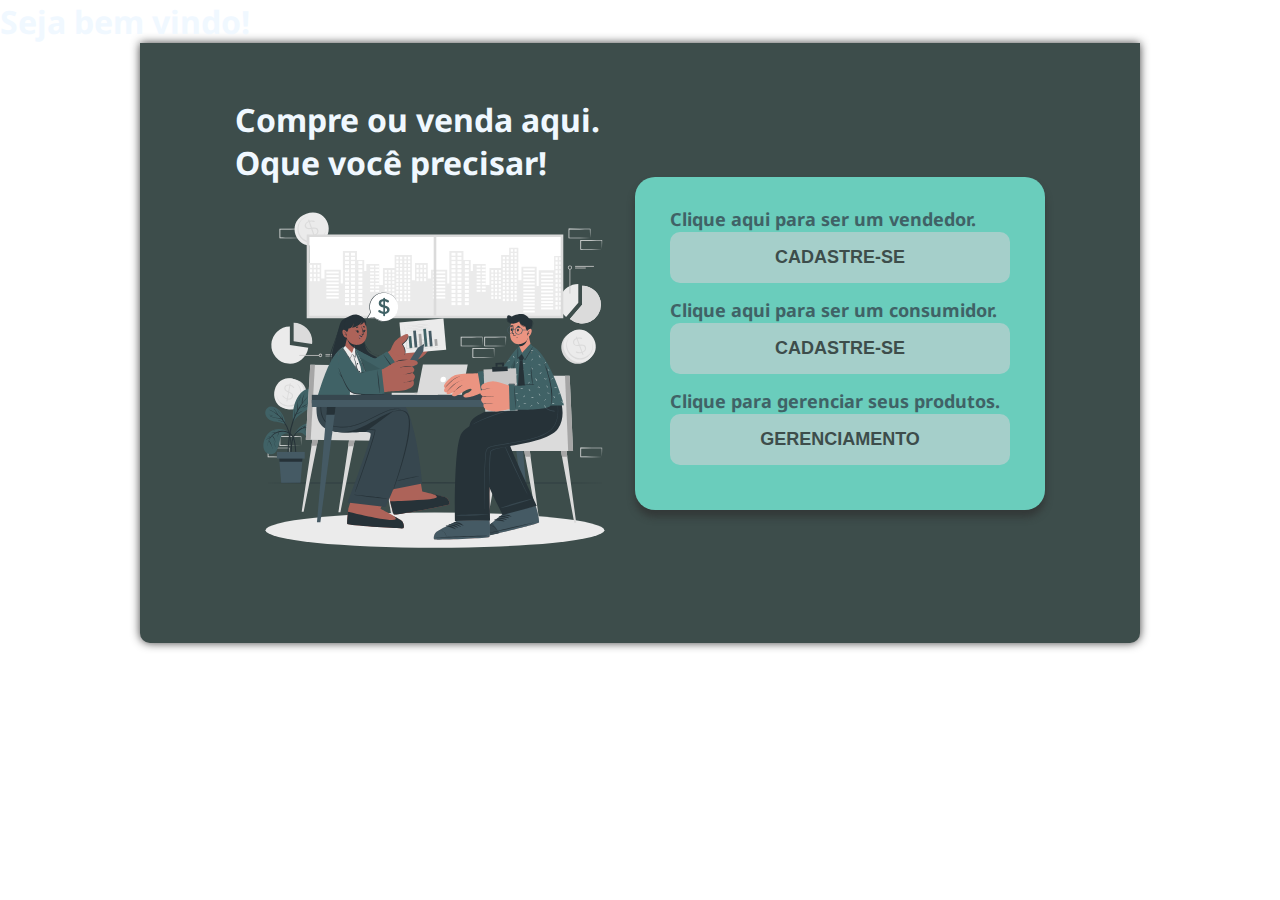
<file: index.html>
<!DOCTYPE html>
<html lang="pt-br">
<head>
    <meta charset="UTF-8">
    <meta name="viewport" content="width=device-width, initial-scale=1.0">
    <title>Compras e vendas</title>
    
    <link rel="stylesheet" href="style.css">
</head>
<body>
    <h1> Seja bem vindo! </h1>
    <div class="main-cadastro">
        <div class="left-cadastro">
            <h1>Compre ou venda aqui.      <br>  Oque você precisar!</h1>
            <img src="imag.svg" alt="anima" width="400" class="imagem-embaixo">
        </div>
        <div class="right-cadastro">
        <div class="card-cadastro">
        
            <div class="textfield">
                <label for="vendedor"> Clique aqui para ser um vendedor.</label>
                 <button onclick="mostrarTela('vendedor')"><a href="vendedor.html">Cadastre-se</a></button>
                
            </div>
            <div class="textfield">
                <label for="comprador"> Clique aqui para ser um consumidor.</label>
                 <button onclick="mostrarTela('consumidor')"><a href="consumidor.html">Cadastre-se</a></button> 
                
            </div>
            <div class="textfield">
                <label for="vendedor"> Clique  para gerenciar seus produtos.</label>
                 <button onclick="mostrarTela('gerenciamento')"><a href="produtos.html">Gerenciamento</a></button>
                
            </div>
        </div>
    </div>
    </div>
    <script src="./script.js">

    </script>
</body>
</html>
</file>
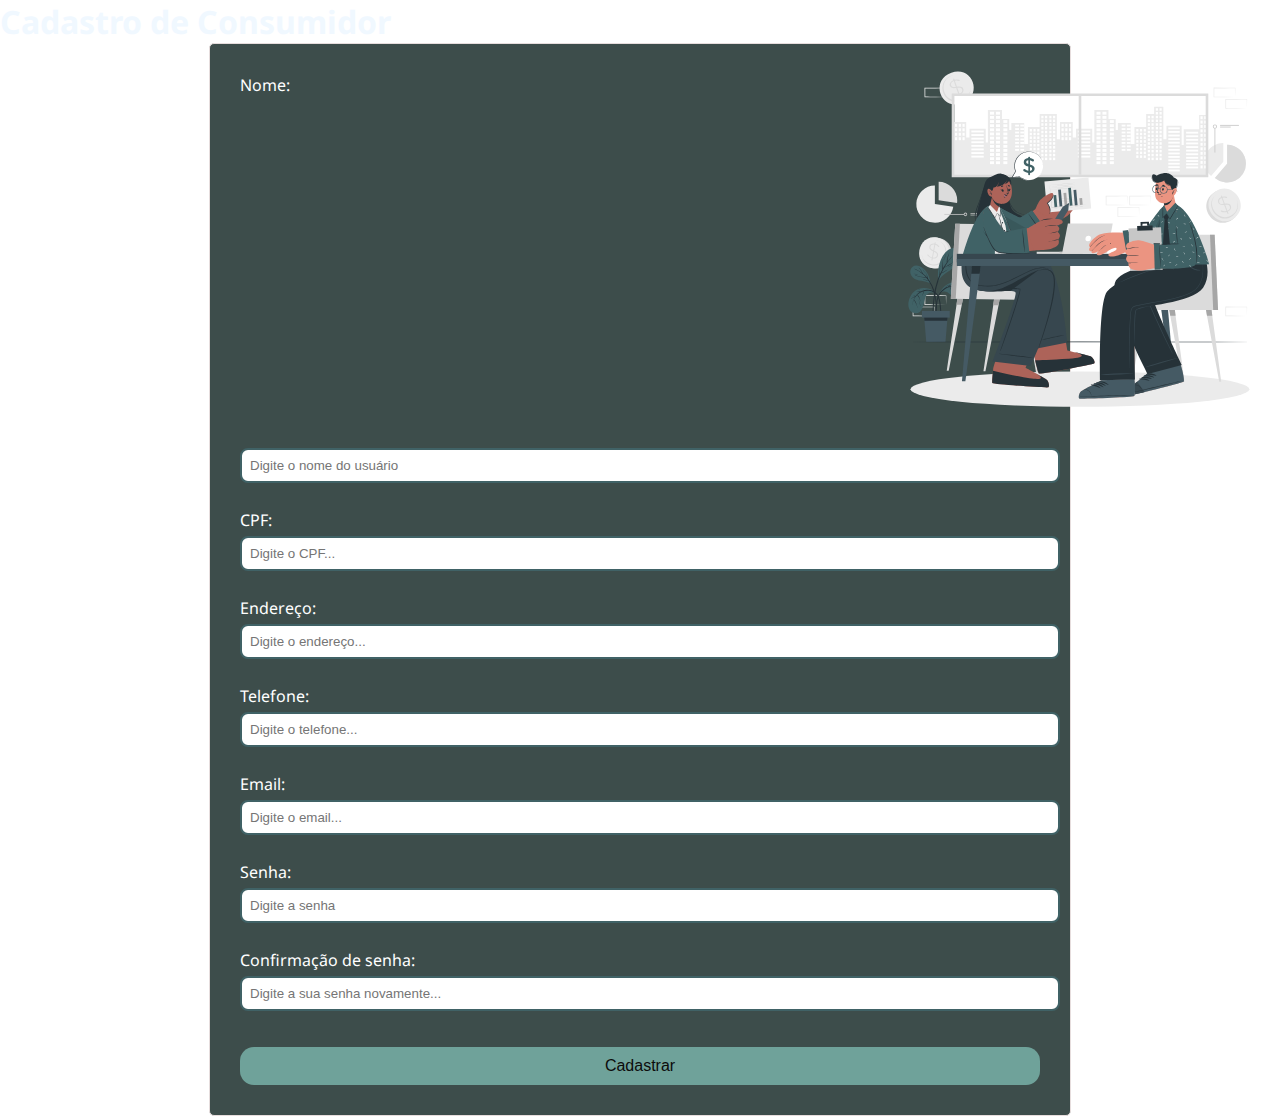
<file: consumidor.html>
<!DOCTYPE html>
<html lang="pt-br">
<head>
    <meta charset="UTF-8">
    <meta name="viewport" content="width=device-width, initial-scale=1.0">
    <title>Cadastro de consumidor</title>
    <link rel="stylesheet" href="style.css">
</head>
<body>
    <h1> Cadastro de Consumidor</h1>
     <img src="imag.svg" alt="anima" width="400" class="imagem-direita">
    <form id="form" class="form">
        <div class="form-content">
            <label for="username">Nome:</label>
             <input 
             type="text" 
             id="username"
             placeholder="Digite o nome do usuário"
             name="nome" >
             <p>Aqui vai a mensagem de erro</p>
        </div>

        <div class="form-content">
            <label for="CPF">CPF:</label>
             <input 
             type="text" 
             id="CPF"
             placeholder="Digite o CPF..."
             name="CPF" >
             <p>Aqui vai a mensagem de erro</p>
        </div>
        <div class="form-content">
            <label for="endereco">Endereço:</label>
             <input 
             type="text" 
             id="endereco"
             placeholder="Digite o endereço..."
             name="endereço" >
             <p>Aqui vai a mensagem de erro</p>
        </div>

        <div class="form-content">
            <label for="telefone">Telefone:</label>
             <input 
             type="tel" 
             id="telefone"
             placeholder="Digite o telefone..."
             name="telefone" >
             <p>Aqui vai a mensagem de erro</p>
        </div>
        
        <div class="form-content">
            <label for="email">Email:</label>
             <input 
             type="email" 
             id="email"
             placeholder="Digite o email..."
             name="email" >
             <p>Aqui vai a mensagem de erro</p>
        </div>

        <div class="form-content">
            <label for="password">Senha:</label>
             <input 
             type="password" 
             id="password"
             placeholder="Digite a senha"
             name="password" >
             <p>Aqui vai a mensagem de erro</p>
        </div>

        <div class="form-content">
            <label for="password-confirmation">Confirmação de senha:</label>
             <input 
             type="password" 
             id="password-confirmation"
             placeholder="Digite a sua senha novamente..."
             name="password-confirmation" >
             <p>Aqui vai a mensagem de erro</p>
        </div>

        <button type="submit">Cadastrar</button>
    </form>

    <script src="script.js"></script>
</body>
</html>
</file>
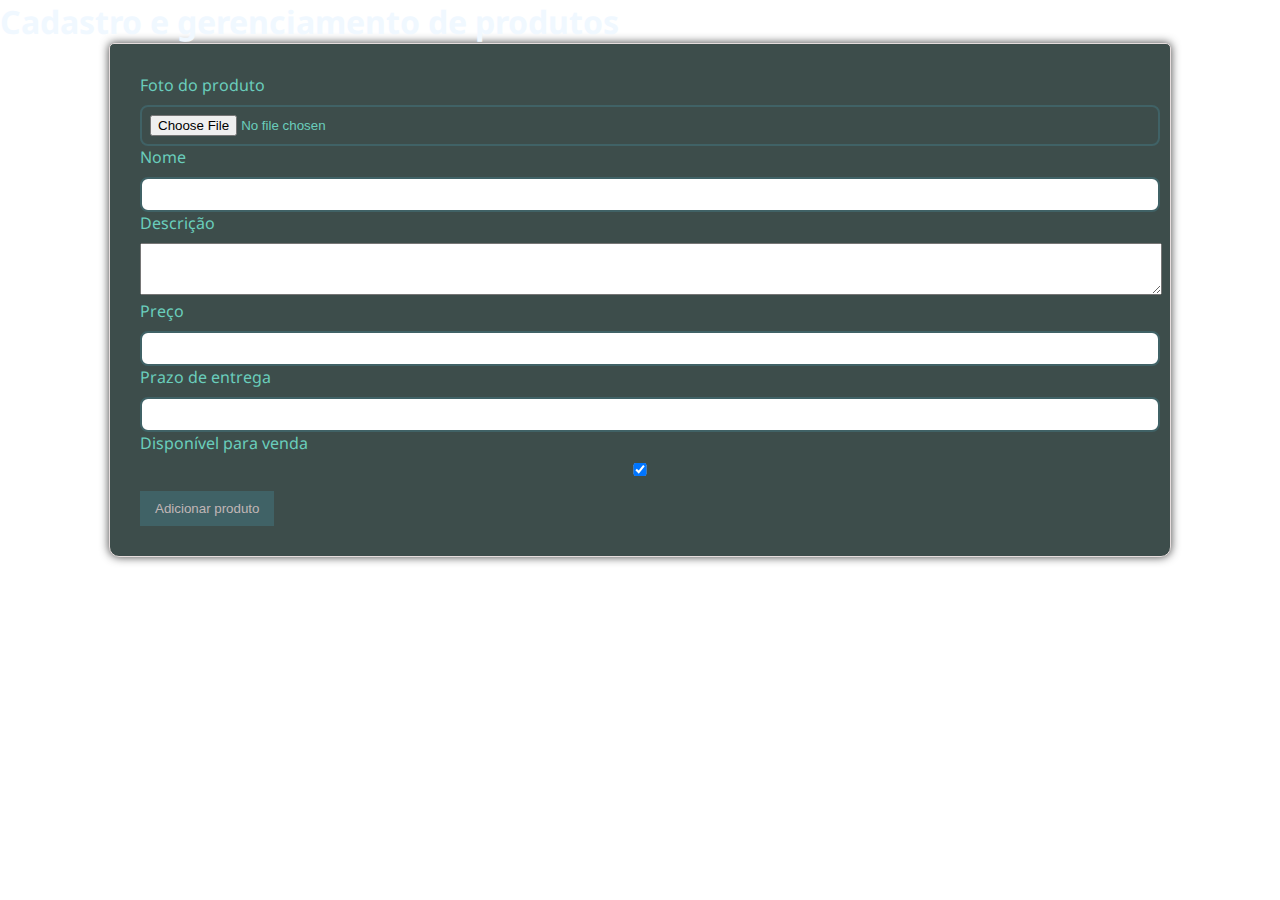
<file: produtos.html>
<!DOCTYPE html>
<html lang="pt-br">
<head>
    <meta charset="UTF-8">
    <meta name="viewport" content="width=device-width, initial-scale=1.0">
    <title>Gerencie seus produtos</title>
    <link rel="stylesheet" href="style.css">
</head>
<body>
    <h1>Cadastro e gerenciamento de produtos</h1>
    <form id="form-produto" class= "form-produto">
        <label>Foto do produto</label>
        <input type="file" id="foto" name="foto">
        <label>Nome</label>
        <input type="text" id="nomeProduto" required>
        <label>Descrição</label>
        <textarea id="descricao" required></textarea>
        <label>Preço</label>
        <input type="number" id="preco" step="0.01" required>
        <label>Prazo de entrega</label>
        <input type="text" id="prazo" required>
        <label>Disponível para venda</label>
        <input type="checkbox" id="disponivel" checked>
        <button type="submit">Adicionar produto</button>
    </form>

    <div id="lista-produtos"></div>
    <script>
        var produtos = [];
        document.getElementById("form-produto").addEventListener("submit", function (event) {
            event.preventDefault();
            var fotoInput = document.getElementById("foto");
            var file = fotoInput.files[0];
            if (file) {
                var reader = new FileReader();
                reader.onload = function () {
                    adicionarProduto(reader.result);
                };
                reader.readAsDataURL(file);
            } else {
                adicionarProduto("");
            }
        });

        function adicionarProduto(imagemBase64) {
            var produto = {
                id: Date.now(),
                foto: imagemBase64,
                nome: document.getElementById("nomeProduto").value,
                descricao: document.getElementById("descricao").value,
                preco: document.getElementById("preco").value,
                prazo: document.getElementById("prazo").value,
                disponivel: document.getElementById("disponivel").checked
            };
            produtos.push(produto);
            atualizarListaProdutos();
            document.getElementById("form-produto").reset();
        }

        function atualizarListaProdutos() {
            var lista = document.getElementById("lista-produtos");
            lista.innerHTML = "<h3>Produtos Cadastrados</h3>";
            produtos.forEach(function (prod) {
                var div = document.createElement("div");
                div.className = "produto";
                div.innerHTML = `
                    <img src="${prod.foto}" alt="Foto" width="100"><br>
                    <strong>${prod.nome}</strong><br>
                    ${prod.descricao}<br>
                    Preço: R$ ${prod.preco} | Prazo: ${prod.prazo}<br>
                    Disponível: <input type="checkbox" onchange="toggleDisponibilidade(${prod.id})" ${prod.disponivel ? "checked" : ""}><br>
                    <button onclick="editarProduto(${prod.id})">Editar</button>
                    <button onclick="excluirProduto(${prod.id})">Excluir</button>
                `;
                lista.appendChild(div);
            });
        }

        function excluirProduto(id) {
            var index = produtos.findIndex(function (p) { return p.id === id; });
            if (index > -1) {
                produtos.splice(index, 1);
                atualizarListaProdutos();
            }
        }
        function editarProduto(id) {
            var prod = produtos.find(function (p) { return p.id === id; });
            document.getElementById("nomeProduto").value = prod.nome;
            document.getElementById("descricao").value = prod.descricao;
            document.getElementById("preco").value = prod.preco;
            document.getElementById("prazo").value = prod.prazo;
            document.getElementById("disponivel").checked = prod.disponivel;
            excluirProduto(id); // remove o antigo para re-adicionar
        }

        function toggleDisponibilidade(id) {
            var prod = produtos.find(function (p) { return p.id === id; });
            if (prod) {
                prod.disponivel = !prod.disponivel;
                atualizarListaProdutos();
            }
        }
    </script>
</body>
</html>
</file>
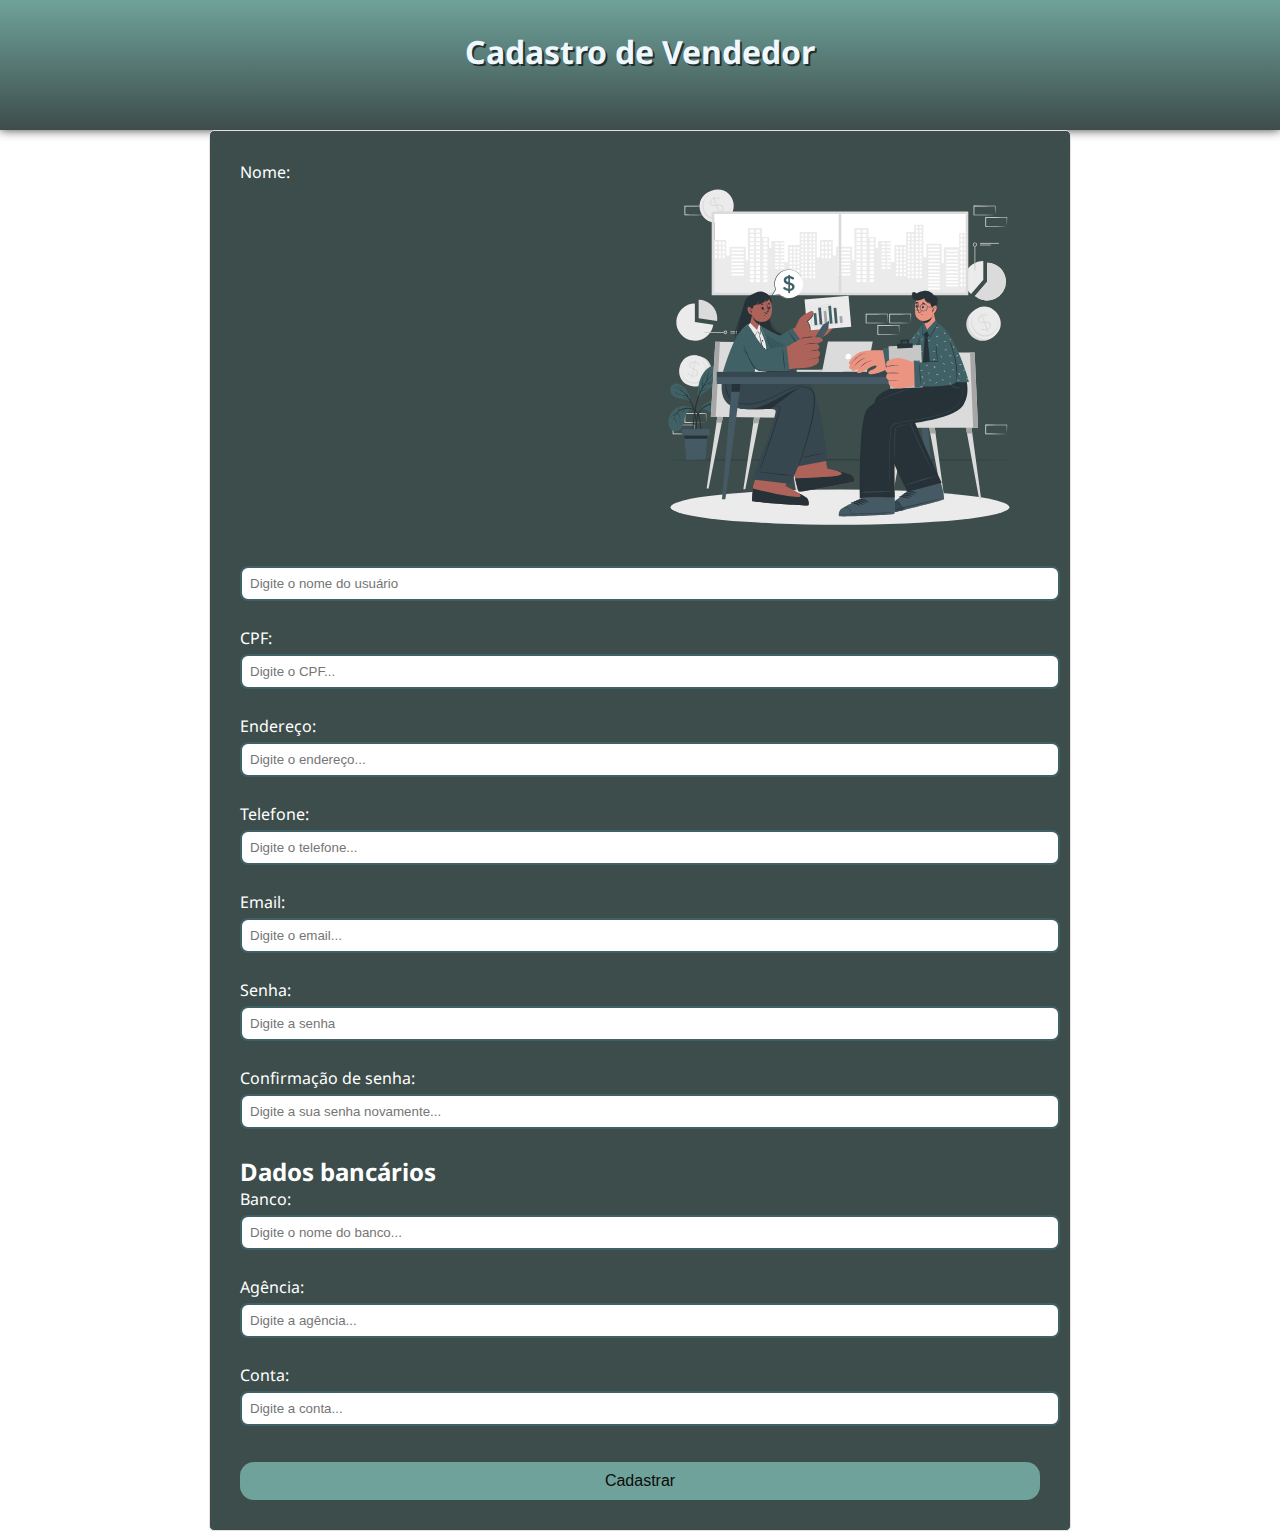
<file: vendedor.html>
<!DOCTYPE html>
<html lang="pt-br">
<head>
    <meta charset="UTF-8">
    <meta name="viewport" content="width=device-width, initial-scale=1.0">
    <title>Cadastro de vendedor</title>
    <link rel="stylesheet" href="style.css">
</head>
<body>
    <header>
        <h1> Cadastro de Vendedor </h1>
    </header>
    <form id="form" class="form">
        <img src="imag.svg" alt="anima" width="400" class="imagem-direita">
    
        <div class="form-content">
            <label for="username" >Nome:</label>
             <input 
             type="text" 
             id="username"
             placeholder="Digite o nome do usuário"
             name="nome" 
             required>
             <p>Aqui vai a mensagem de erro</p>
        </div>

        <div class="form-content">
            <label for="CPF">CPF:</label>
             <input 
             type="text" 
             id="CPF"
             placeholder="Digite o CPF..."
             name="CPF" 
             required>
             <p>Aqui vai a mensagem de erro</p>
        </div>
        <div class="form-content">
            <label for="endereco">Endereço:</label>
             <input 
             type="text" 
             id="endereco"
             placeholder="Digite o endereço..."
             required>
             <p>Aqui vai a mensagem de erro</p>
        </div>

        <div class="form-content">
            <label for="telefone">Telefone:</label>
             <input 
             type="tel" 
             id="telefone"
             placeholder="Digite o telefone..."
             name="telefone" 
             required>
             <p>Aqui vai a mensagem de erro</p>
        </div>
        
        <div class="form-content">
            <label for="email">Email:</label>
             <input 
             type="email" 
             id="email"
             placeholder="Digite o email..."
             name="email" 
             required>
             <p>Aqui vai a mensagem de erro</p>
        </div>

        <div class="form-content">
            <label for="password">Senha:</label>
             <input 
             type="password" 
             id="password"
             placeholder="Digite a senha"
             name="password" 
             required>
             <p>Aqui vai a mensagem de erro</p>
        </div>

        <div class="form-content">
            <label for="password-confirmation">Confirmação de senha:</label>
             <input 
             type="password" 
             id="password-confirmation"
             placeholder="Digite a sua senha novamente..."
             name="agencia"
             required >
             <p>Aqui vai a mensagem de erro</p>
        </div>

         <h3> Dados bancários</h3>

        <div class="form-content">
            <label for="banco">Banco:</label>
             <input 
             type="text" 
             id="banco"
             placeholder="Digite o nome do banco..."
             name="banco" 
             required>
             <p>Aqui vai a mensagem de erro</p>
        </div>

        <div class="form-content">
            <label for="agencia">Agência:</label>
             <input 
             type="number" 
             id="agencia"
             placeholder="Digite a agência..."
             name="agencia"
             required >
             <p>Aqui vai a mensagem de erro</p>
        </div>

        
        <div class="form-content">
            <label for="conta">Conta:</label>
             <input 
             type="number" 
             id="conta"
             placeholder="Digite a conta..."
             name="conta" 
             required>
             <p>Aqui vai a mensagem de erro</p>
        </div>

        <button type="submit">Cadastrar</button>
    </form>

    <script src="script.js"></script>

</body>
</html>
</file>
<file: style.css>
@import url('https://fonts.googleapis.com/css2?family=Inter:ital,opsz,wght@0,14..32,100..900;1,14..32,100..900&family=Noto+Sans:ital,wght@0,100..900;1,100..900&family=Roboto:ital,wght@0,100..900;1,100..900&display=swap');
body {
    font-family: 'Noto Sans', sans-serif;
    background-color: rgb(255, 255, 255);
    }

:root{
        --cor0:#edf5f7;
        --cor1:#4CD9C1;
        --cor2:#6ACDBC;
        --cor3:#6FA29A;
        --cor4:#406266;
        --cor5:#3D4D4B;
    }

*{
    margin: 0px;
    padding: 0px; 
}

header{
    background-image: linear-gradient(to bottom, var(--cor3), var(--cor5));
    min-height: 100px;
    text-align: center;
    padding-top: 30px;
    text-shadow: 2px 2px 0px rgba(0, 0, 0, 0.637);
    box-shadow: 0px 0px 10px rgba(0, 0, 0, 0.753);
}

header> p{
    color: rgb(166, 216, 209);
    margin: auto;   
    font-weight: bold;
    font-size: x-large;
    text-shadow: 2px 2px 0px rgba(0, 0, 0, 0.637);
 }

.main-cadastro{
    max-width: 1000px;
    min-width: 350px;
    min-height: 600px;
    margin: auto;
    background:var(--cor5);
    display: flex;
    justify-content: center;
    align-items: center;
    color: var(--cor2);
    box-shadow: 0px 0px 10px rgba(0, 0, 0, 0.753);
    border-bottom-left-radius: 10px;
    border-bottom-right-radius: 10px;
}


.textfield>button>a{
    color: var(--cor5);
    text-decoration: none;
    font-size: large;
}

.left-cadastro>img{
    max-width: 100%;
    margin: auto;
}

.right-cadastro{
    justify-content: center;
    align-items: center;
    color: var(--cor4);
    font-weight: bold;
    font-size: large;
}
.right-cadastro > button {
    color: var(--cor1);
    background-color: var(--cor1);
}
.card-cadastro{
    display: flex;
    justify-content: left;
    align-items: left;
    flex-direction: column;
    padding: 30px 35px;
    background: var(--cor2);
    border-radius: 20px;
    box-shadow: 0px 7px 7px rgba(46, 46, 46, 0.637);    
}

.textfield{

    flex-direction: column;
    align-items:flex;
    width: 100%;
    text-align: justify;
}

.textfield > h1{
    text-align: center;
}
.textfield > input {
width: 100%;
border: none;
border-radius: 10px;
padding: 15px;
background: rgb(230, 221, 221);
}
.textfield > a {
    color: rgb(255, 249, 249);
    margin-bottom: 1px;
    font-size: 13pt;
   
}
.textfield > button {
width: 100%;
border: none;
border-radius: 10px;
padding: 15px;
background: rgb(165, 207, 202);
margin-top: 1px;
margin-bottom: 15px;
text-transform: uppercase;
color: #406266;
}
.textfield > button {
    font-weight: 800;
    cursor: pointer;
}

h1 {
    color: aliceblue;
    
}
form {
    background: var(--cor5);
    padding: 30px;
    border: 1px solid #e6dddd;
    border-radius: 5px;
    max-width: 800px;
    min-width: 350px;
    margin: auto;
    
}
.form-content{
    padding-bottom:18px;
    margin-bottom: 8px;
}
.form-content>label{
    display: inline-block;
    color: white;
    
}
h3{
    color: white;
    font-size: x-large;
}
.form-content>input{
    width: 100%;
    border-radius: 8px;
    padding: 8px;
    border: 2px solid #406266;
}
.form-content > p {
    position: absolute;
    bottom: -20px;
    left: 0;
    visibility: hidden;
}
.form button{
    background-color: var(--cor3);
    color: #0c0b0b;
    width: 100%;
    border-radius: 14px;
    padding: 10px;
    border: 0;
    font-size: 16px;
    margin-top: 10px;
}

.form-produto{
    max-width: 1000px;
    min-width: 350px;
    margin: auto;
    background:var(--cor5);
    justify-content: center;
    align-items: center;
    color: var(--cor2);
    box-shadow: 0px 0px 10px rgba(0, 0, 0, 0.753);
    border-bottom-left-radius: 10px;
    border-bottom-right-radius: 10px;
}

.form-produto > input{
    display: block;
    width: 100%;
    border-radius: 8px;
    padding: 8px;
    border: 2px solid #406266;
}
.form-produto > label {
    display: inline-block;
    margin-bottom: 4px;
}

.form-content.error > input {
border-color: red;
}

.form-content.error > p {
    color: red;
    visibility: visible;
}

label {
    display:block;
    margin-right: 10px;
    
}
input, textarea, select {
    width: 100%;
    padding: 10px;
    margin-top: 5px;
}
button {
    margin-top: 15px;
    padding: 10px 15px;
    background-color: #406266;
    color: rgb(192, 182, 182);
    border: none;
    cursor: pointer;
}
button:hover {
    background-color: var(--cor4);
    color: #4CD9C1;
}
button>a:hover {
    color: #4CD9C1;
}
.product {
    border: 1px solid #ccc;
    padding: 15px;
    margin: 15px 0;
    background-color: rgb(158, 140, 150);
}
.imagem-direita{
    float: right;
}
.imagem-esquerda{
    float:left;

}
</file>
